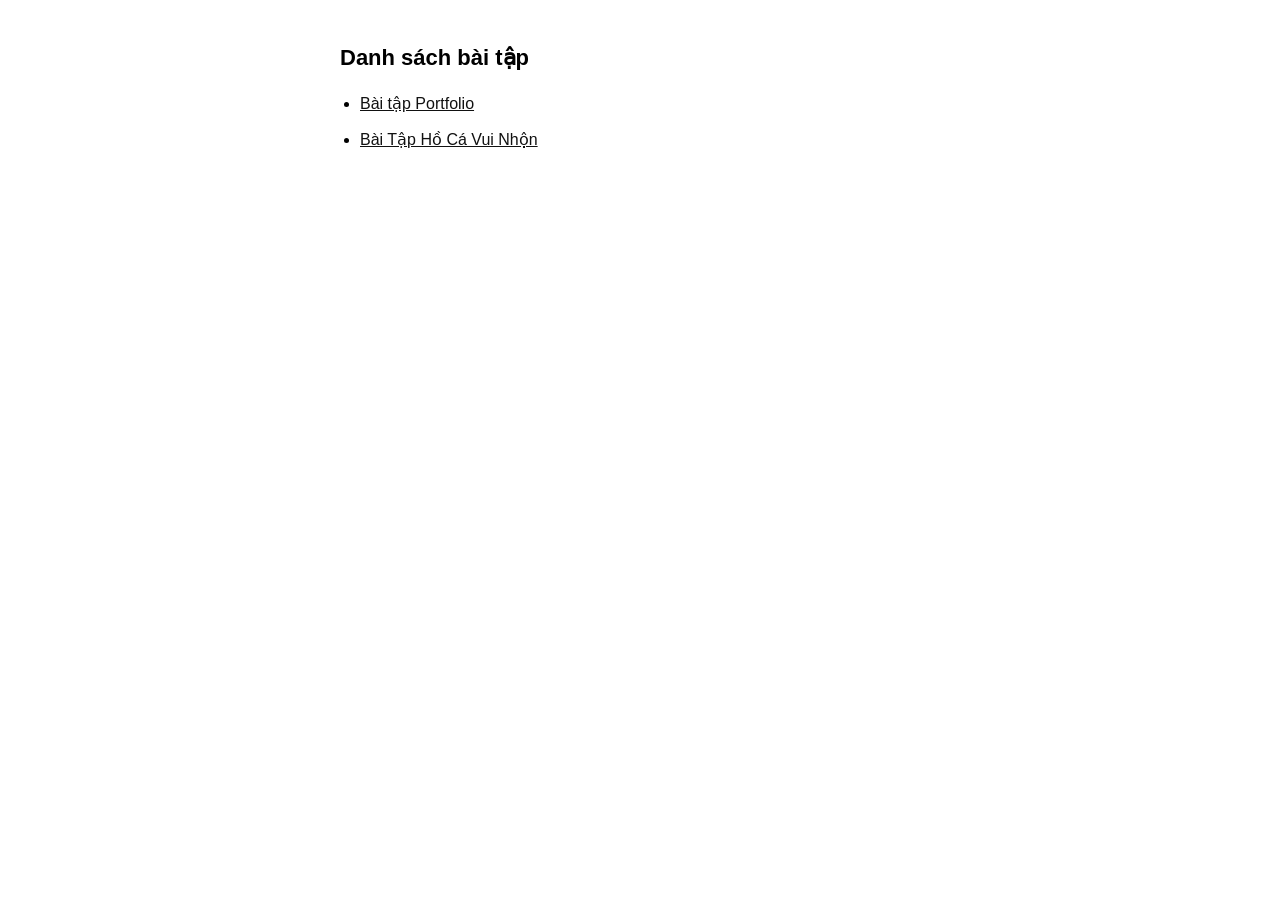
<file: index.html>
<!DOCTYPE html>
<html lang="vi">
<head>
  <meta charset="UTF-8">
  <meta name="viewport" content="width=device-width, initial-scale=1.0">
  <title>Danh sách bài tập - 2611COMP18201</title>
  <style>
    body { font-family: sans-serif; max-width: 600px; margin: 40px auto; padding: 0 20px; line-height: 1.6; }
    h1 { font-size: 22px; margin-bottom: 16px; }
    ul { padding-left: 20px; }
    li { margin-bottom: 10px; }
    a { color: #111; text-decoration: underline; }
  </style>
</head>
<body>
  <h1>Danh sách bài tập</h1>
  <ul>
    <li><a href="./BTPortfolio/">Bài tập Portfolio</a></li>
    <li><a href="./BTHoCa/">Bài Tập Hồ Cá Vui Nhộn</a></li>
  </ul>
</body>
</html>
</file>
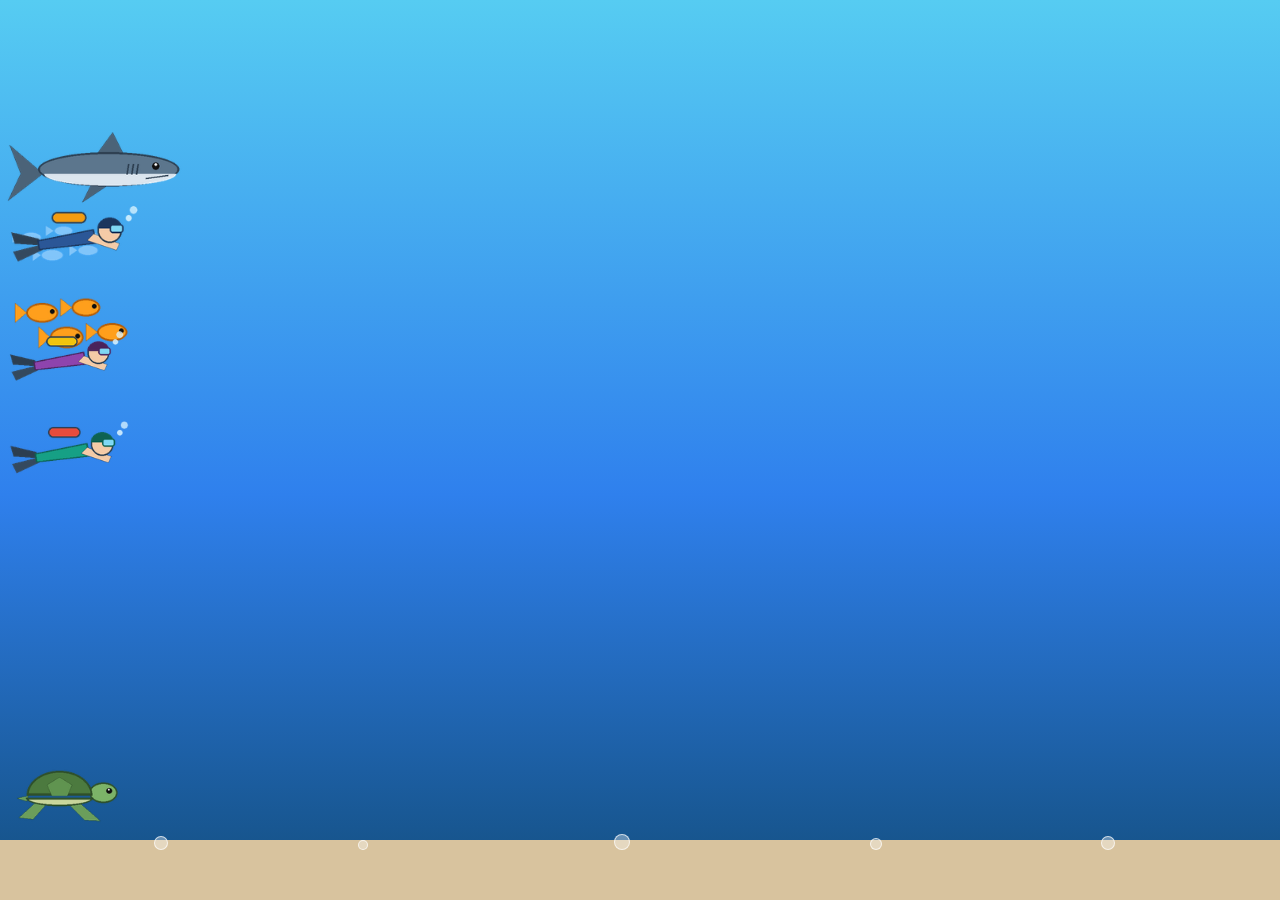
<file: BTHoCa/index.html>
<!DOCTYPE html>
<html lang="vi">
<head>
  <meta charset="UTF-8">
  <meta name="viewport" content="width=device-width, initial-scale=1.0">
  <title>Hồ cá vui nhộn</title>
  <link rel="stylesheet" href="mystyle.css">
</head>
<body>
  <div id="content">
    <div id="shark" class="creature">
      <img src="images/shark.png" alt="Cá mập">
    </div>

    <div id="goldFishSchool" class="creature">
      <img src="images/goldFishSchool.png" alt="Đàn cá vàng">
    </div>

    <div id="faintSchool" class="creature">
      <img src="images/faintSchool.png" alt="Đàn cá mờ">
    </div>

    <div id="diver1" class="creature">
      <img src="images/diver1.png" alt="Thợ lặn 1">
    </div>

    <div id="diver2" class="creature">
      <img src="images/diver2.png" alt="Thợ lặn 2">
    </div>

    <div id="diver3" class="creature">
      <img src="images/diver3.png" alt="Thợ lặn 3">
    </div>

    <div id="turtle" class="creature">
      <img src="images/turtle.png" alt="Con rùa">
    </div>

    <span class="bubble b1"></span>
    <span class="bubble b2"></span>
    <span class="bubble b3"></span>
    <span class="bubble b4"></span>
    <span class="bubble b5"></span>

    <div class="seabed"></div>
  </div>
</body>
</html>
</file>
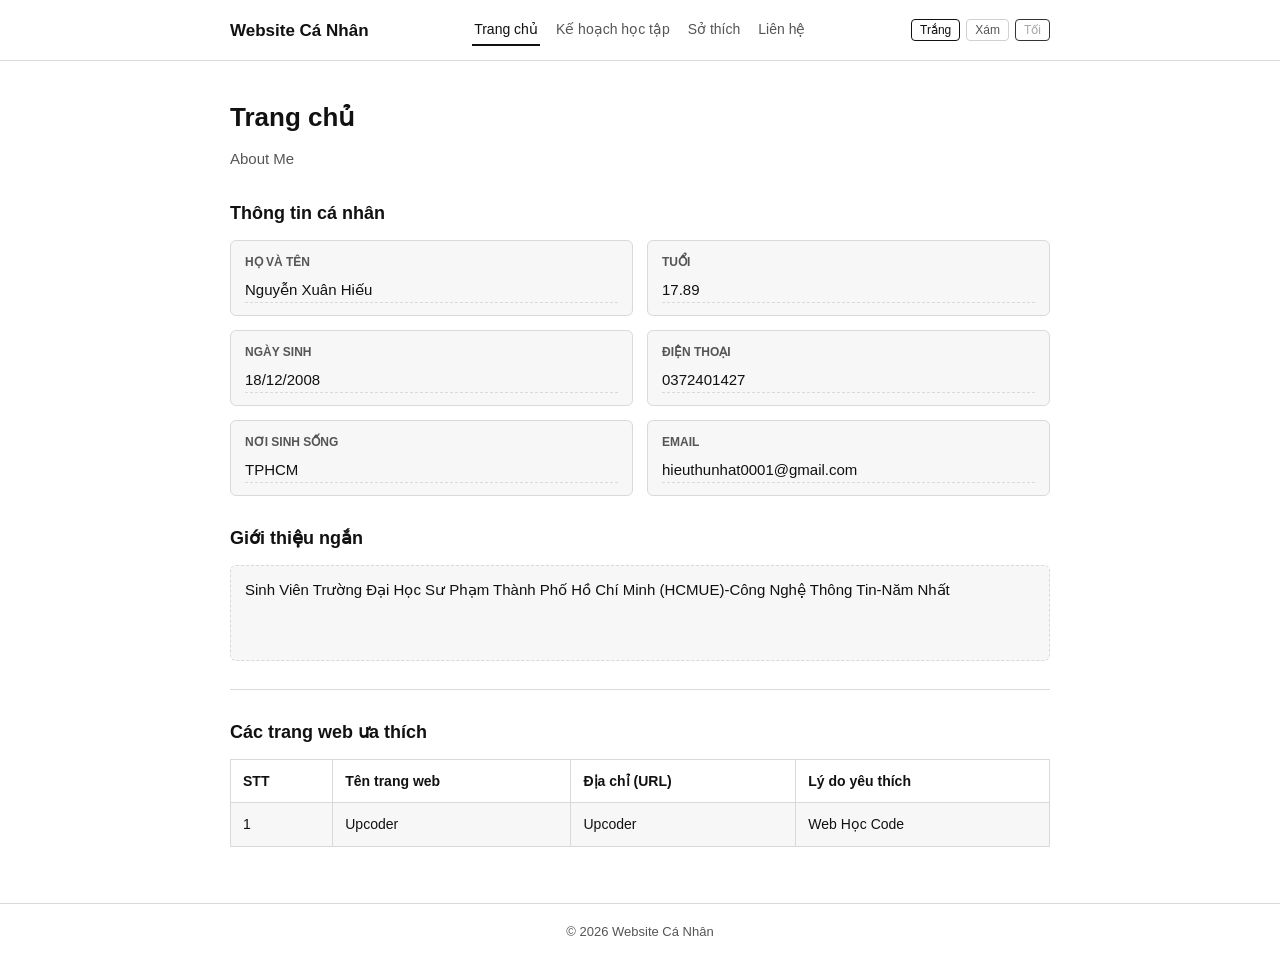
<file: BTPortfolio/index.html>
<!DOCTYPE html>
<html lang="vi">
<head>
  <meta charset="UTF-8">
  <meta name="viewport" content="width=device-width, initial-scale=1.0">
  <title>Website Cá Nhân</title>
  <link rel="stylesheet" href="style.css">
</head>
<body>
  <header class="header">
    <div class="container header-inner">
      <a href="index.html" class="site-title">Website Cá Nhân</a>
      <nav class="nav" aria-label="Điều hướng chính">
        <a href="index.html" class="active">Trang chủ</a>
        <a href="ke-hoach.html">Kế hoạch học tập</a>
        <a href="so-thich.html">Sở thích</a>
        <a href="lien-he.html">Liên hệ</a>
      </nav>
      <div class="bg-switcher" aria-label="Chọn màu nền">
        <button type="button" class="bg-btn active" data-bg="white">Trắng</button>
        <button type="button" class="bg-btn" data-bg="gray">Xám</button>
        <button type="button" class="bg-btn" data-bg="dark">Tối</button>
      </div>
    </div>
  </header>

  <main class="container main">
    <section class="page-section">
      <h1>Trang chủ</h1>
      <p class="lead">About Me</p>

      <h2>Thông tin cá nhân</h2>
      <div class="info-grid">
        <div class="field-box">
          <span class="field-label">Họ và tên</span>
          <div class="blank-line">Nguyễn Xuân Hiếu</div>
        </div>
        <div class="field-box">
          <span class="field-label">Tuổi</span>
          <div class="blank-line">17.89</div>
        </div>
        <div class="field-box">
          <span class="field-label">Ngày sinh</span>
          <div class="blank-line">18/12/2008</div>
        </div>
        <div class="field-box">
          <span class="field-label">Điện thoại</span>
          <div class="blank-line">0372401427</div>
        </div>
        <div class="field-box">
          <span class="field-label">Nơi Sinh Sống</span>
          <div class="blank-line">TPHCM</div>
        </div>
        <div class="field-box">
          <span class="field-label">Email</span>
          <div class="blank-line">hieuthunhat0001@gmail.com</div>
        </div>
      </div>

      <h2>Giới thiệu ngắn</h2>
      <div class="blank-area">
        Sinh Viên Trường Đại Học Sư Phạm Thành Phố Hồ Chí Minh (HCMUE)-Công Nghệ Thông Tin-Năm Nhất
      </div>

      <hr>

      <h2>Các trang web ưa thích</h2>
      <div class="table-wrap">
        <table>
          <thead>
            <tr>
              <th>STT</th>
              <th>Tên trang web</th>
              <th>Địa chỉ (URL)</th>
              <th>Lý do yêu thích</th>
            </tr>
          </thead>
          <tbody>
            <tr>
              <td>1</td>
              <td>Upcoder</td>
              <td><a href="https://test.upcoder.xyz" target="_blank" rel="noopener noreferrer">Upcoder</a></td>
              <td>Web Học Code</td>
            </tr>
          </tbody>
        </table>
      </div>
    </section>
  </main>

  <footer class="footer">
    <div class="container">
      <p>© 2026 Website Cá Nhân</p>
    </div>
  </footer>

  <script src="script.js"></script>
</body>
</html>
</file>
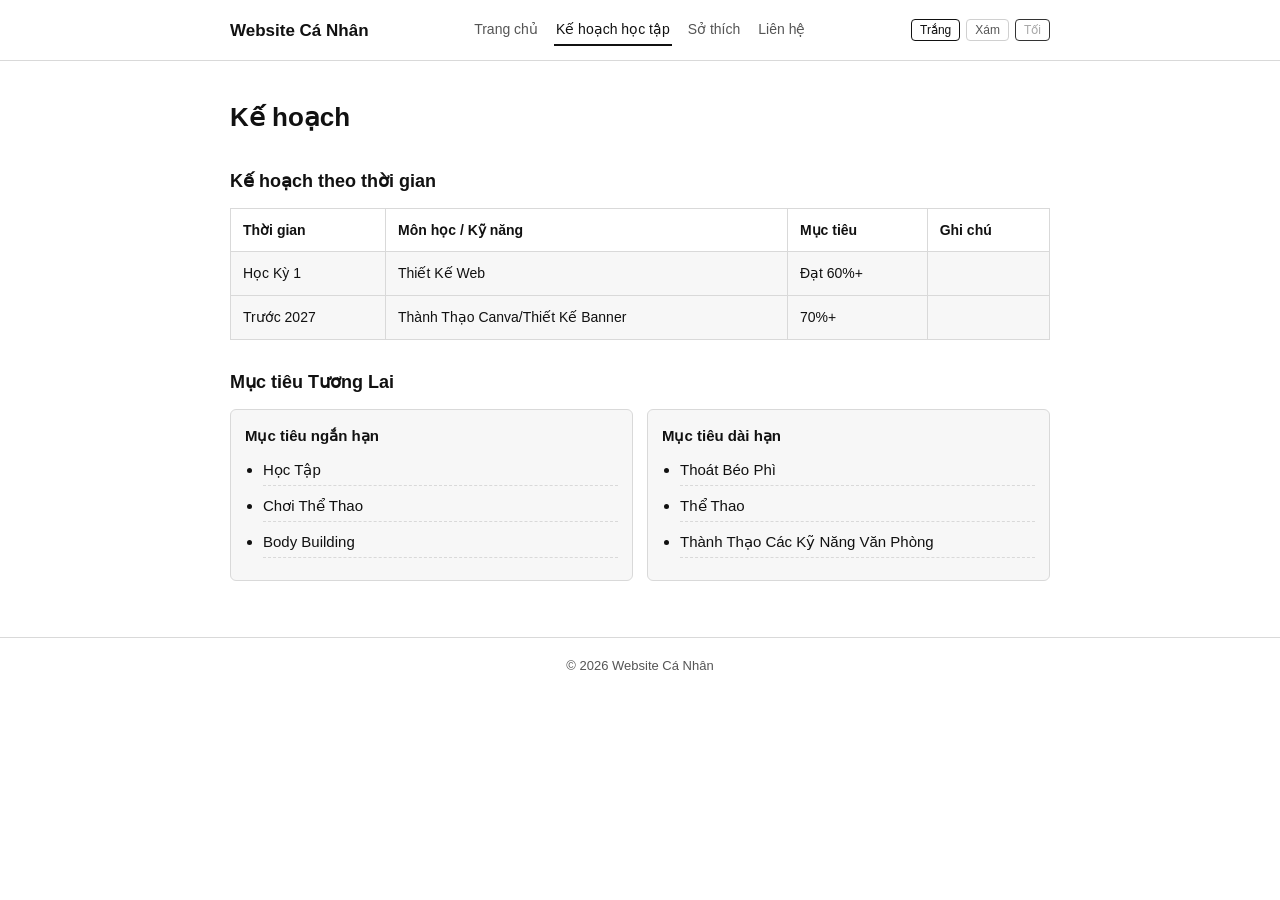
<file: BTPortfolio/ke-hoach.html>
<!DOCTYPE html>
<html lang="vi">
<head>
  <meta charset="UTF-8">
  <meta name="viewport" content="width=device-width, initial-scale=1.0">
  <title>Kế hoạch học tập</title>
  <link rel="stylesheet" href="style.css">
</head>
<body>
  <header class="header">
    <div class="container header-inner">
      <a href="index.html" class="site-title">Website Cá Nhân</a>
      <nav class="nav" aria-label="Điều hướng chính">
        <a href="index.html">Trang chủ</a>
        <a href="ke-hoach.html" class="active">Kế hoạch học tập</a>
        <a href="so-thich.html">Sở thích</a>
        <a href="lien-he.html">Liên hệ</a>
      </nav>
      <div class="bg-switcher" aria-label="Chọn màu nền">
        <button type="button" class="bg-btn active" data-bg="white">Trắng</button>
        <button type="button" class="bg-btn" data-bg="gray">Xám</button>
        <button type="button" class="bg-btn" data-bg="dark">Tối</button>
      </div>
    </div>
  </header>

  <main class="container main">
    <section class="page-section">
      <h1>Kế hoạch</h1>

      <h2>Kế hoạch theo thời gian</h2>
      <div class="table-wrap">
        <table>
          <thead>
            <tr>
              <th>Thời gian</th>
              <th>Môn học / Kỹ năng</th>
              <th>Mục tiêu</th>
              <th>Ghi chú</th>
            </tr>
          </thead>
          <tbody>
            <tr>
              <td>Học Kỳ 1</td>
              <td>Thiết Kế Web</td>
              <td>Đạt 60%+</td>
              <td></td>
            </tr>
            <tr>
              <td>Trước 2027</td>
              <td>Thành Thạo Canva/Thiết Kế Banner</td>
              <td>70%+</td>
              <td></td>
            </tr>
          </tbody>
        </table>
      </div>

      <h2>Mục tiêu Tương Lai</h2>
      <div class="card-grid">
        <article class="empty-card">
          <h3>Mục tiêu ngắn hạn</h3>
          <ul class="blank-list">
            <li>Học Tập</li>
            <li>Chơi Thể Thao</li>
            <li>Body Building</li>
          </ul>
        </article>
        <article class="empty-card">
          <h3>Mục tiêu dài hạn</h3>
          <ul class="blank-list">
            <li>Thoát Béo Phì</li>
            <li>Thể Thao</li>
            <li>Thành Thạo Các Kỹ Năng Văn Phòng</li>
          </ul>
        </article>
      </div>
    </section>
  </main>

  <footer class="footer">
    <div class="container">
      <p>&copy; 2026 Website Cá Nhân</p>
    </div>
  </footer>

  <script src="script.js"></script>
</body>
</html>
</file>
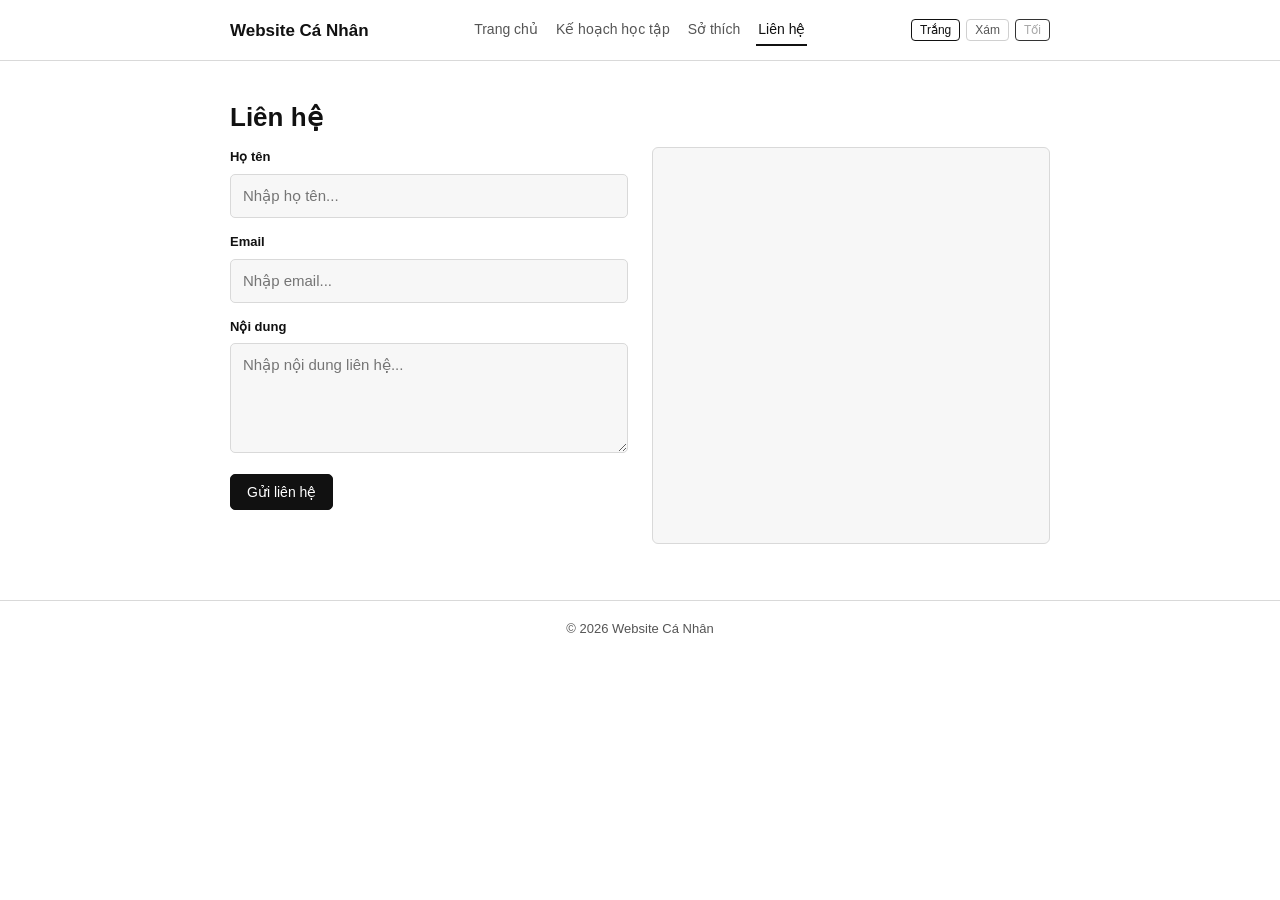
<file: BTPortfolio/lien-he.html>
<!DOCTYPE html>
<html lang="vi">
<head>
  <meta charset="UTF-8">
  <meta name="viewport" content="width=device-width, initial-scale=1.0">
  <title>Liên hệ</title>
  <link rel="stylesheet" href="style.css">
</head>
<body>
  <header class="header">
    <div class="container header-inner">
      <a href="index.html" class="site-title">Website Cá Nhân</a>
      <nav class="nav" aria-label="Điều hướng chính">
        <a href="index.html">Trang chủ</a>
        <a href="ke-hoach.html">Kế hoạch học tập</a>
        <a href="so-thich.html">Sở thích</a>
        <a href="lien-he.html" class="active">Liên hệ</a>
      </nav>
      <div class="bg-switcher" aria-label="Chọn màu nền">
        <button type="button" class="bg-btn active" data-bg="white">Trắng</button>
        <button type="button" class="bg-btn" data-bg="gray">Xám</button>
        <button type="button" class="bg-btn" data-bg="dark">Tối</button>
      </div>
    </div>
  </header>

  <main class="container main">
    <section class="page-section">
      <h1>Liên hệ</h1>

      <div class="contact-layout">
        <form id="contact-form" class="contact-form" novalidate>
          <div class="form-group">
            <label for="contact-name">Họ tên</label>
            <input type="text" id="contact-name" name="name" placeholder="Nhập họ tên...">
          </div>
          <div class="form-group">
            <label for="contact-email">Email</label>
            <input type="email" id="contact-email" name="email" placeholder="Nhập email...">
          </div>
          <div class="form-group">
            <label for="contact-message">Nội dung</label>
            <textarea id="contact-message" name="message" placeholder="Nhập nội dung liên hệ..."></textarea>
          </div>
          <button type="submit" class="btn">Gửi liên hệ</button>
          <p id="form-status" class="form-status" role="status" aria-live="polite"></p>
        </form>

        <div class="map-box">
          <iframe
            title="Bản đồ vị trí"
            loading="lazy"
            referrerpolicy="no-referrer-when-downgrade"
            src="https://www.google.com/maps?q=Ho+Chi+Minh+City&output=embed">
          </iframe>
        </div>
      </div>
    </section>
  </main>

  <footer class="footer">
    <div class="container">
      <p>&copy; 2026 Website Cá Nhân</p>
    </div>
  </footer>

  <script src="script.js"></script>
</body>
</html>
</file>
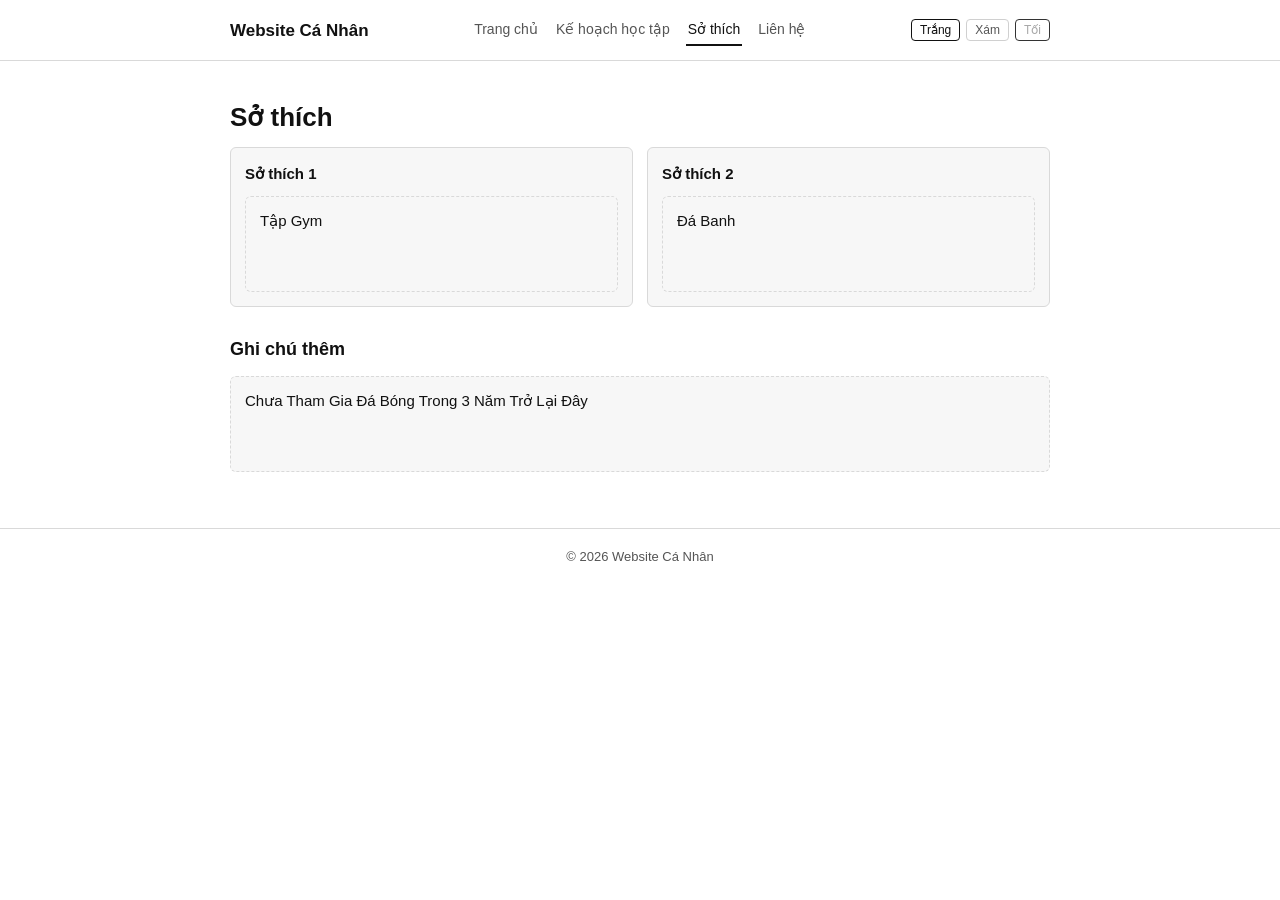
<file: BTPortfolio/so-thich.html>
<!DOCTYPE html>
<html lang="vi">
<head>
  <meta charset="UTF-8">
  <meta name="viewport" content="width=device-width, initial-scale=1.0">
  <title>Sở thích</title>
  <link rel="stylesheet" href="style.css">
</head>
<body>
  <header class="header">
    <div class="container header-inner">
      <a href="index.html" class="site-title">Website Cá Nhân</a>
      <nav class="nav" aria-label="Điều hướng chính">
        <a href="index.html">Trang chủ</a>
        <a href="ke-hoach.html">Kế hoạch học tập</a>
        <a href="so-thich.html" class="active">Sở thích</a>
        <a href="lien-he.html">Liên hệ</a>
      </nav>
      <div class="bg-switcher" aria-label="Chọn màu nền">
        <button type="button" class="bg-btn active" data-bg="white">Trắng</button>
        <button type="button" class="bg-btn" data-bg="gray">Xám</button>
        <button type="button" class="bg-btn" data-bg="dark">Tối</button>
      </div>
    </div>
  </header>

  <main class="container main">
    <section class="page-section">
      <h1>Sở thích</h1>

      <div class="card-grid">
        <article class="empty-card">
          <h3>Sở thích 1</h3>
          <div class="blank-area">Tập Gym</div>
        </article>
        <article class="empty-card">
          <h3>Sở thích 2</h3>
          <div class="blank-area">Đá Banh</div>
        </article>
      </div>

      <h2>Ghi chú thêm</h2>
      <div class="blank-area">
        Chưa Tham Gia Đá Bóng Trong 3 Năm Trở Lại Đây
      </div>
    </section>
  </main>

  <footer class="footer">
    <div class="container">
      <p>&copy; 2026 Website Cá Nhân</p>
    </div>
  </footer>

  <script src="script.js"></script>
</body>
</html>
</file>
<file: BTHoCa/mystyle.css>
* {
  box-sizing: border-box;
  margin: 0;
  padding: 0;
}

body {
  overflow: hidden;
  background-color: #134e7e;
}

#content {
  position: relative;
  width: 100vw;
  height: 100vh;
  overflow: hidden;
  background: linear-gradient(180deg, #56ccf2 0%, #2f80ed 55%, #134e7e 100%);
}

.seabed {
  position: absolute;
  left: 0;
  right: 0;
  bottom: 0;
  height: 60px;
  background: #d8c39e;
  z-index: 1;
}

.creature {
  position: absolute;
  left: 0;
  z-index: 5;
}

.creature img {
  display: block;
  width: 100%;
  height: auto;
}

#shark {
  width: 190px;
  top: 14%;
  animation: swimShark 12s linear infinite;
}

#goldFishSchool {
  width: 140px;
  top: 32%;
  animation: swimGold 16s linear infinite;
}

#faintSchool {
  width: 130px;
  top: 24%;
  opacity: 0.85;
  animation: swimFaint 21s linear infinite;
}

#diver1 {
  width: 145px;
  top: 22%;
  animation: diveOne 18s linear infinite;
}

#diver2 {
  width: 135px;
  top: 46%;
  animation: diveTwo 22s linear infinite;
}

#diver3 {
  width: 130px;
  top: 36%;
  animation: diveThree 26s linear infinite;
}

#turtle {
  width: 125px;
  bottom: 70px;
  animation: swimTurtle 28s linear infinite;
}

.bubble {
  position: absolute;
  bottom: 50px;
  border-radius: 50%;
  background: rgba(255, 255, 255, 0.35);
  border: 1px solid rgba(255, 255, 255, 0.7);
  z-index: 3;
  animation: riseUp 7s linear infinite;
}

.b1 { left: 12%; width: 14px; height: 14px; animation-duration: 6s; animation-delay: 0s; }
.b2 { left: 28%; width: 10px; height: 10px; animation-duration: 8s; animation-delay: 2s; }
.b3 { left: 48%; width: 16px; height: 16px; animation-duration: 7s; animation-delay: 1s; }
.b4 { left: 68%; width: 12px; height: 12px; animation-duration: 9s; animation-delay: 3s; }
.b5 { left: 86%; width: 14px; height: 14px; animation-duration: 6.5s; animation-delay: 1.5s; }

@keyframes swimShark {
  0%     { left: 2%;  top: 14%; transform: scaleX(1); }
  49.9%  { left: calc(98% - 190px); top: 12%; transform: scaleX(1); }
  50%    { left: calc(98% - 190px); top: 12%; transform: scaleX(-1); }
  99.9%  { left: 2%;  top: 14%; transform: scaleX(-1); }
  100%   { left: 2%;  top: 14%; transform: scaleX(1); }
}

@keyframes swimGold {
  0%     { left: 4%;  top: 32%; transform: scaleX(1); }
  49.9%  { left: calc(96% - 140px); top: 36%; transform: scaleX(1); }
  50%    { left: calc(96% - 140px); top: 36%; transform: scaleX(-1); }
  99.9%  { left: 4%;  top: 32%; transform: scaleX(-1); }
  100%   { left: 4%;  top: 32%; transform: scaleX(1); }
}

@keyframes swimFaint {
  0%     { left: calc(96% - 130px); top: 24%; transform: scaleX(-1); }
  49.9%  { left: 4%;  top: 28%; transform: scaleX(-1); }
  50%    { left: 4%;  top: 28%; transform: scaleX(1); }
  99.9%  { left: calc(96% - 130px); top: 24%; transform: scaleX(1); }
  100%   { left: calc(96% - 130px); top: 24%; transform: scaleX(-1); }
}

@keyframes diveOne {
  0%     { left: 5%;  top: 20%; transform: scaleX(1); }
  25%    { left: 45%; top: 55%; transform: scaleX(1); }
  49.9%  { left: calc(95% - 145px); top: 28%; transform: scaleX(1); }
  50%    { left: calc(95% - 145px); top: 28%; transform: scaleX(-1); }
  75%    { left: 48%; top: 18%; transform: scaleX(-1); }
  99.9%  { left: 5%;  top: 20%; transform: scaleX(-1); }
  100%   { left: 5%;  top: 20%; transform: scaleX(1); }
}

@keyframes diveTwo {
  0%     { left: calc(95% - 135px); top: 48%; transform: scaleX(-1); }
  25%    { left: 52%; top: 68%; transform: scaleX(-1); }
  49.9%  { left: 6%;  top: 40%; transform: scaleX(-1); }
  50%    { left: 6%;  top: 40%; transform: scaleX(1); }
  75%    { left: 50%; top: 30%; transform: scaleX(1); }
  99.9%  { left: calc(95% - 135px); top: 48%; transform: scaleX(1); }
  100%   { left: calc(95% - 135px); top: 48%; transform: scaleX(-1); }
}

@keyframes diveThree {
  0%     { left: 10%; top: 58%; transform: scaleX(1); }
  25%    { left: 46%; top: 34%; transform: scaleX(1); }
  49.9%  { left: calc(94% - 130px); top: 64%; transform: scaleX(1); }
  50%    { left: calc(94% - 130px); top: 64%; transform: scaleX(-1); }
  75%    { left: 44%; top: 48%; transform: scaleX(-1); }
  99.9%  { left: 10%; top: 58%; transform: scaleX(-1); }
  100%   { left: 10%; top: 58%; transform: scaleX(1); }
}

@keyframes swimTurtle {
  0%     { left: 3%;  bottom: 70px; transform: scaleX(1); }
  49.9%  { left: calc(97% - 125px); bottom: 86px; transform: scaleX(1); }
  50%    { left: calc(97% - 125px); bottom: 86px; transform: scaleX(-1); }
  99.9%  { left: 3%;  bottom: 70px; transform: scaleX(-1); }
  100%   { left: 3%;  bottom: 70px; transform: scaleX(1); }
}

@keyframes riseUp {
  0%   { transform: translateY(0); opacity: 0; }
  15%  { opacity: 0.85; }
  90%  { opacity: 0.7; }
  100% { transform: translateY(-92vh); opacity: 0; }
}

@media (max-width: 600px) {
  #shark { width: 135px; }
  #goldFishSchool, #faintSchool { width: 100px; }
  #diver1, #diver2, #diver3 { width: 105px; }
  #turtle { width: 95px; }
}
</file>
<file: BTPortfolio/style.css>
:root {
  --bg: #ffffff;
  --surface: #f7f7f7;
  --text: #111111;
  --muted: #555555;
  --border: #d9d9d9;
  --btn-bg: #111111;
  --btn-text: #ffffff;
}

[data-bg="gray"] {
  --bg: #f2f2f2;
  --surface: #ffffff;
  --text: #111111;
  --muted: #555555;
  --border: #d0d0d0;
  --btn-bg: #111111;
  --btn-text: #ffffff;
}

[data-bg="dark"] {
  --bg: #141414;
  --surface: #1f1f1f;
  --text: #f0f0f0;
  --muted: #a8a8a8;
  --border: #333333;
  --btn-bg: #f0f0f0;
  --btn-text: #141414;
}

* {
  box-sizing: border-box;
  margin: 0;
  padding: 0;
}

body {
  font-family: -apple-system, BlinkMacSystemFont, "Segoe UI", Roboto, sans-serif;
  background-color: var(--bg);
  color: var(--text);
  line-height: 1.6;
  font-size: 15px;
}

a {
  color: inherit;
  text-decoration: none;
}

.container {
  max-width: 820px;
  margin: 0 auto;
  padding: 0 20px;
}

.header {
  border-bottom: 1px solid var(--border);
  background-color: var(--bg);
  position: sticky;
  top: 0;
  z-index: 10;
}

.header-inner {
  display: flex;
  align-items: center;
  justify-content: space-between;
  flex-wrap: wrap;
  gap: 12px;
  padding: 14px 0;
}

.site-title {
  font-size: 17px;
  font-weight: 700;
}

.nav {
  display: flex;
  align-items: center;
  flex-wrap: wrap;
  gap: 14px;
  font-size: 14px;
}

.nav a {
  color: var(--muted);
  padding: 4px 2px;
  border-bottom: 2px solid transparent;
}

.nav a:hover,
.nav a.active {
  color: var(--text);
  border-bottom-color: var(--text);
}

.bg-switcher {
  display: flex;
  align-items: center;
  gap: 6px;
}

.bg-btn {
  background: transparent;
  color: var(--muted);
  border: 1px solid var(--border);
  border-radius: 4px;
  padding: 3px 8px;
  font-size: 12px;
  cursor: pointer;
}

.bg-btn.active,
.bg-btn:hover {
  color: var(--text);
  border-color: var(--text);
}

.main {
  padding: 36px 0 56px;
}

.page-section {
  display: block;
}

.page-section[hidden] {
  display: none;
}

h1 {
  font-size: 26px;
  margin-bottom: 8px;
}

h2 {
  font-size: 18px;
  margin: 28px 0 12px;
}

.lead {
  color: var(--muted);
  margin-bottom: 24px;
}

hr {
  border: none;
  border-top: 1px solid var(--border);
  margin: 28px 0;
}

.info-grid {
  display: grid;
  grid-template-columns: repeat(2, 1fr);
  gap: 14px;
}

.field-box {
  border: 1px solid var(--border);
  background-color: var(--surface);
  border-radius: 6px;
  padding: 12px 14px;
}

.field-label {
  display: block;
  font-size: 12px;
  font-weight: 600;
  color: var(--muted);
  text-transform: uppercase;
  margin-bottom: 6px;
}

.blank-line {
  min-height: 24px;
  border-bottom: 1px dashed var(--border);
}

.blank-area {
  min-height: 96px;
  border: 1px dashed var(--border);
  background-color: var(--surface);
  border-radius: 6px;
  padding: 12px 14px;
}

.table-wrap {
  width: 100%;
  overflow-x: auto;
}

table {
  width: 100%;
  border-collapse: collapse;
  background-color: var(--surface);
  font-size: 14px;
}

th,
td {
  border: 1px solid var(--border);
  padding: 10px 12px;
  text-align: left;
  vertical-align: top;
}

th {
  font-weight: 600;
  background-color: var(--bg);
}

td {
  height: 44px;
}

.card-grid {
  display: grid;
  grid-template-columns: repeat(2, 1fr);
  gap: 14px;
}

.empty-card {
  border: 1px solid var(--border);
  background-color: var(--surface);
  border-radius: 6px;
  padding: 14px;
}

.empty-card h3 {
  font-size: 15px;
  margin-bottom: 10px;
}

.blank-list {
  list-style: disc;
  padding-left: 18px;
}

.blank-list li {
  min-height: 28px;
  border-bottom: 1px dashed var(--border);
  margin-bottom: 8px;
}

.contact-layout {
  display: grid;
  grid-template-columns: 1fr 1fr;
  gap: 24px;
}

.contact-form {
  display: flex;
  flex-direction: column;
  gap: 14px;
}

.form-group label {
  display: block;
  font-size: 13px;
  font-weight: 600;
  margin-bottom: 6px;
}

.form-group input,
.form-group textarea {
  width: 100%;
  padding: 9px 12px;
  border: 1px solid var(--border);
  border-radius: 5px;
  background-color: var(--surface);
  color: var(--text);
  font: inherit;
}

.form-group textarea {
  min-height: 110px;
  resize: vertical;
}

.btn {
  display: inline-block;
  padding: 9px 16px;
  border: 1px solid var(--btn-bg);
  background-color: var(--btn-bg);
  color: var(--btn-text);
  border-radius: 5px;
  font-size: 14px;
  cursor: pointer;
  align-self: flex-start;
}

.btn:hover {
  opacity: 0.88;
}

.form-status {
  font-size: 14px;
  color: var(--muted);
  min-height: 20px;
}

.map-box {
  border: 1px solid var(--border);
  background-color: var(--surface);
  border-radius: 6px;
  overflow: hidden;
  display: flex;
  flex-direction: column;
}

.map-box iframe {
  width: 100%;
  height: 290px;
  border: 0;
  display: block;
}

.map-note {
  padding: 8px 12px;
  font-size: 12px;
  color: var(--muted);
  border-top: 1px solid var(--border);
}

.footer {
  border-top: 1px solid var(--border);
  padding: 18px 0;
  font-size: 13px;
  color: var(--muted);
  text-align: center;
}

@media (max-width: 640px) {
  .info-grid,
  .card-grid,
  .contact-layout {
    grid-template-columns: 1fr;
  }
}
</file>
